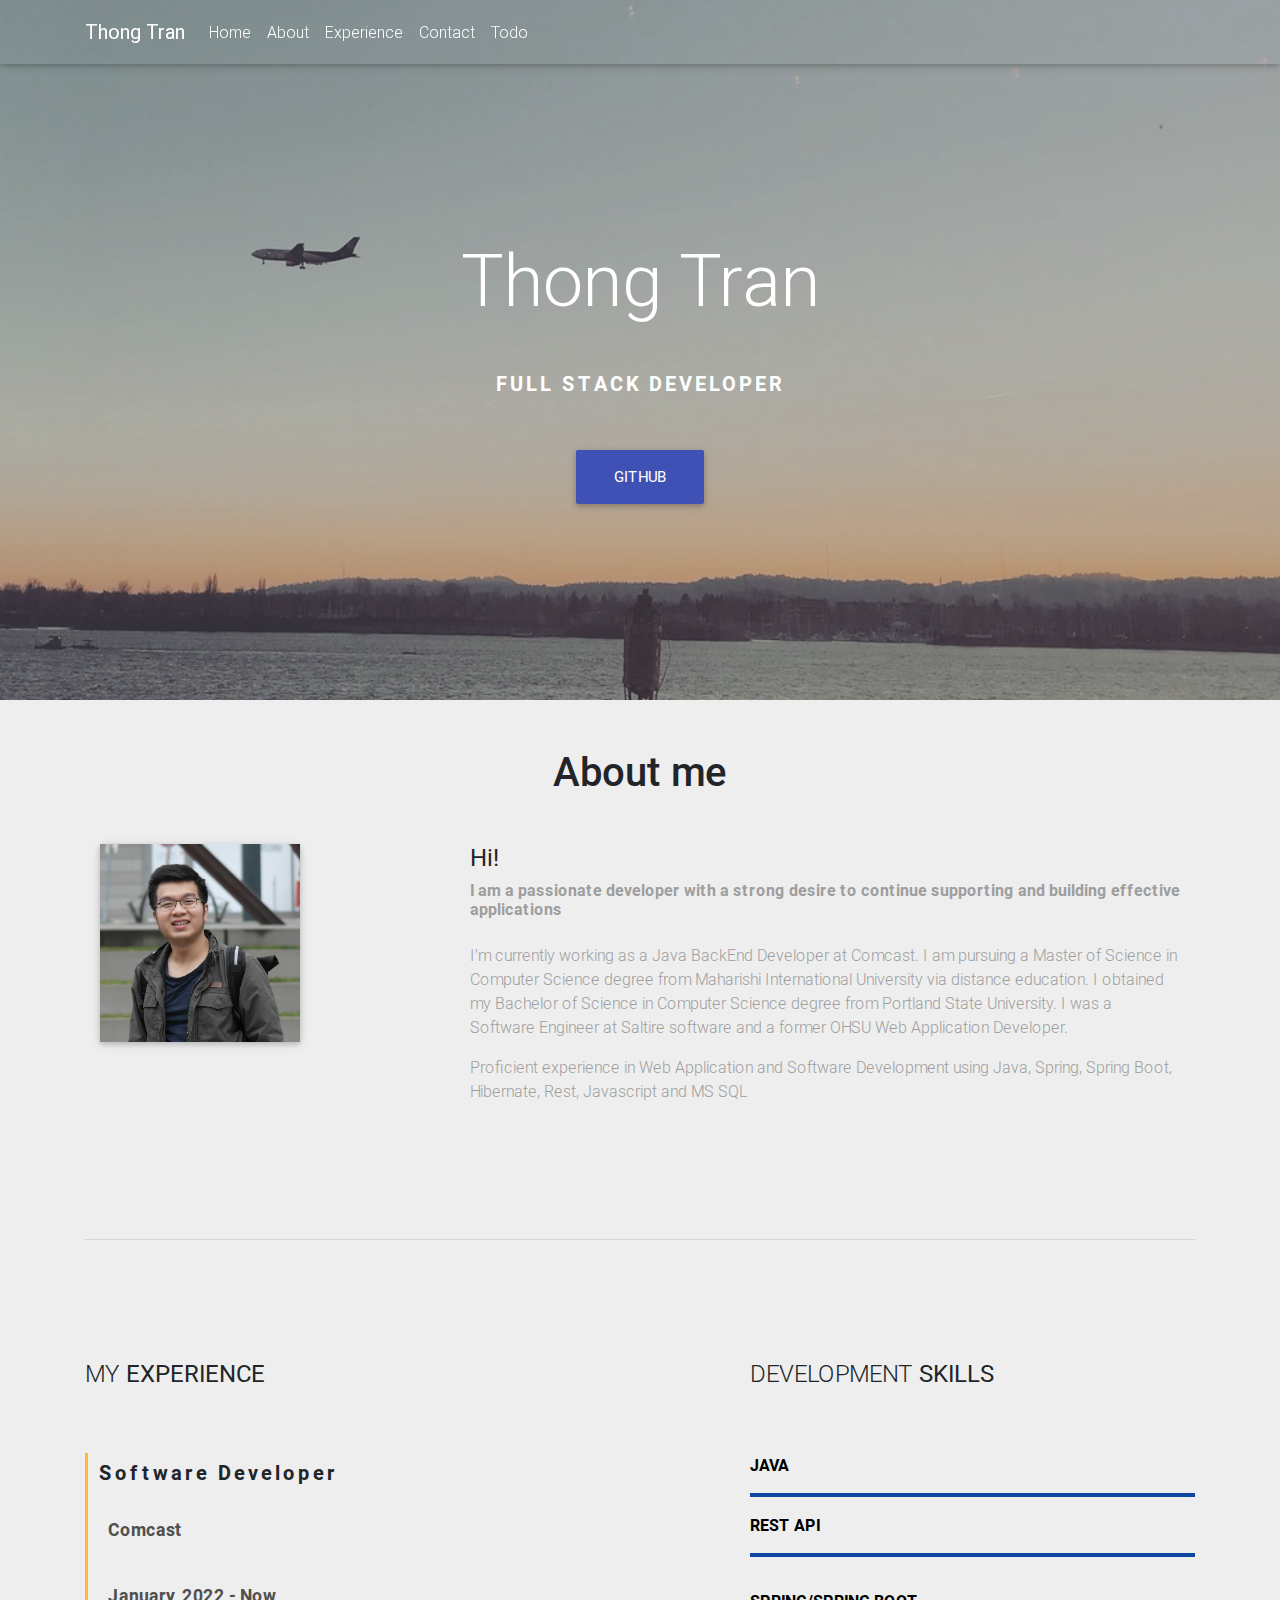
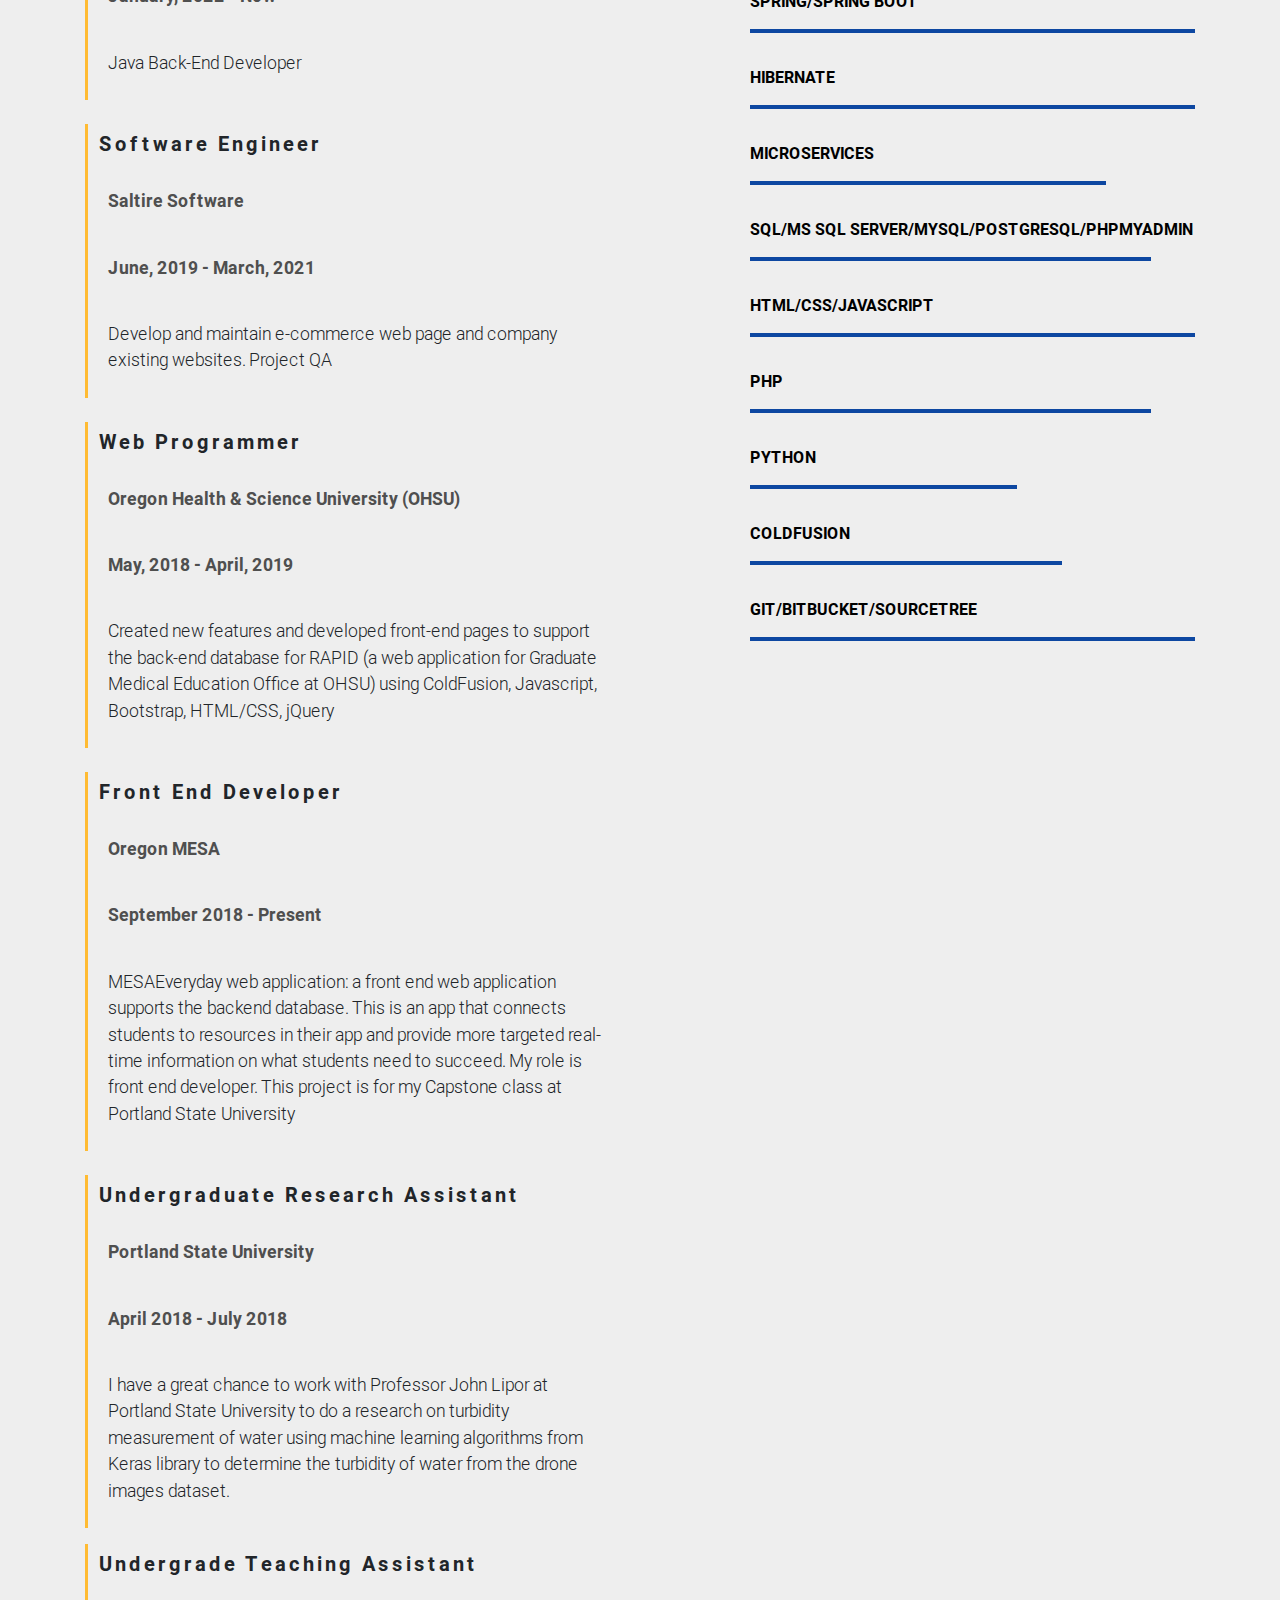
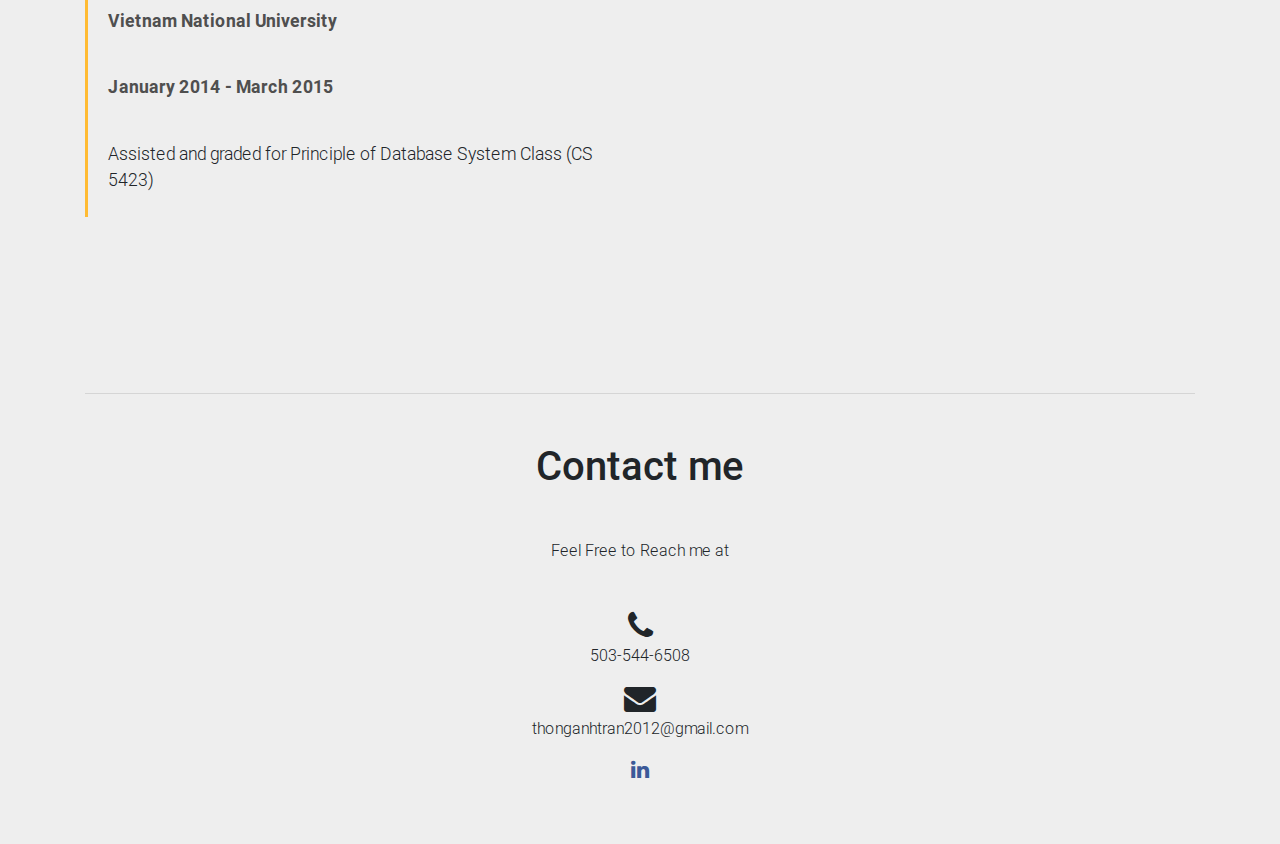
<file: index.html>
<!DOCTYPE html>
<html lang="en">

<head>
    <meta charset="utf-8">
    <meta name="viewport" content="width=device-width, initial-scale=1, shrink-to-fit=no">
    <meta http-equiv="x-ua-compatible" content="ie=edge">
    <title>Thong Tran Website</title>
    <!-- Font Awesome -->
    <link rel="stylesheet" href="font-awesome-4.7.0/css/font-awesome.min.css">
    <!-- Bootstrap core CSS -->
    <link href="css/bootstrap.min.css" rel="stylesheet">
    <!-- Material Design Bootstrap -->
    <link href="css/mdb.min.css" rel="stylesheet">
    <!-- custom styles -->
    <link href="css/style.css" rel="stylesheet">
</head>

<body>

    <!--Main Navigation-->
    <header>

        <!--Navbar-->
        <nav class="navbar navbar-expand-lg navbar-dark fixed-top scrolling-navbar">
            <div class="container smooth-scroll">
                <a class="navbar-brand" href="#"><strong>Thong Tran</strong></a>
                <button class="navbar-toggler" type="button" data-toggle="collapse" data-target="#navbarSupportedContent-7" aria-controls="navbarSupportedContent-7" aria-expanded="false" aria-label="Toggle navigation">
                    <span class="navbar-toggler-icon"></span>
                </button>
                <div class="collapse navbar-collapse" id="navbarSupportedContent-7">
                    <ul class="navbar-nav mr-auto">
                        <li class="nav-item">
                            <a class="nav-link" href="#home">Home</a>
                        </li>
                        <li class="nav-item">
                            <a class="nav-link" href="#team" data-offset="60">About</a>
                        </li>
                        <li class="nav-item">
                            <a class="nav-link" href="#experience" data-offset="60">Experience</a>
                        </li>
                        <li class="nav-item">
                            <a class="nav-link" href="#contact" data-offset="60">Contact</a>
                        </li>
                        <li class="nav-item">
                            <a class="nav-link" href="todo/index.html" data-offset="60">Todo</a>
                        </li>
                    </ul>
                </div>
            </div>
        </nav>
        <!--/.Navbar-->

        <!-- Intro -->
        <div id="home" class="view jarallax">
            <div class="mask rgba-stylish-light">
              <div class="container h-100 d-flex justify-content-center align-items-center">
                  <div class="row pt-5 mt-3">
                      <div class="col-md-12 mb-3">
                          <div class="intro-info-content text-center">
                              <h1 class="display-3 white-text mb-5 wow fadeInDown" data-wow-delay="0.3s">Thong Tran</h1>
                              <h5 class="text-uppercase white-text mb-5 font-weight-bold wow fadeInDown" data-wow-delay="0.3s">Full Stack Developer</h5>
        
                              <a href="https://github.com/tranthon" class="btn btn-indigo btn-lg wow fadeInDown" data-wow-delay="0.3s">Github</a>
                          </div>
                      </div>
                  </div>
              </div>
            </div>
          </div>
        <!--/.Intro -->
    </header>
    <!--Main Navigation-->

    <!-- Main Layout -->
    <main>

        <div class="container">

            <!-- Section -->
            <section id="team" class="section team-section pb-4 wow fadeIn" data-wow-delay="0.3s">

                <!-- Section heading -->
                <h2 class="text-center my-5 h1">About me</h2>
                <!-- Section description -->
                <p class="text-center mb-5 w-responsive mx-auto"></p>

                <!-- Grid row -->
                <div class="row mb-lg-4 text-center text-md-left">

                    <!-- Grid column -->
                    <div class="col-lg-12 col-md-12 mb-4">

                        <div class="col-md-3 float-left">
                            <div class="avatar mx-auto">
                                <img src="img/SAM_2305-edited.jpg" class="z-depth-1" alt="First sample avatar image">
                            </div>
                        </div>

                        <div class="col-md-8 float-right">
                            <h4><strong>Hi!</strong></h4>
                            <h6 class="font-weight-bold grey-text mb-4">I am a passionate developer with a strong desire to continue supporting and building effective applications</h6>
                            <p class="grey-text">I'm currently working as a Java BackEnd Developer at Comcast. I am pursuing a Master of Science in Computer Science degree from Maharishi International University via distance education. I obtained my Bachelor of Science in Computer Science degree from Portland State University. I was a Software Engineer at Saltire software and a former OHSU Web Application Developer. </p>
                            <p class="grey-text">Proficient experience in Web Application and Software Development using Java, Spring, Spring Boot, Hibernate, Rest, Javascript and MS SQL </p>
                        </div>

                    </div>
                    <!-- Grid column -->

                </div>
                <!-- Grid row -->

            </section>
            <!-- Section -->

            <hr class="my-5">

            <!-- Section -->
            <section id="experience" class="section pb-5 wow fadeIn" data-wow-delay="0.3s">

                <!-- First row -->
                    <div class="row py-5">

                        <!--First column-->
                        <div class="col-lg-6 col-md-12 mb-3 wow fadeIn" data-wow-delay="0.4s">

                        <!--Section heading-->
                        <div class="d-flex justify-content-start">
                            <h4 class="text-center text-uppercase mb-5 pb-3 mt-4 wow fadeIn" data-wow-delay="0.2s">My <strong>Experience</strong></h4>
                        </div>

                                <!--Description-->
                                <blockquote class="blockquote bq-warning mb-4">
                                    <div class="row">
                                        <h5 class="job-title font-weight-bold mb-3">Software Developer</h5>
                                    </div>
                                    <p class="font-weight-bold ml-1 dark-grey-text mb-2">Comcast</p>
                                    <p class="font-weight-bold ml-1 dark-grey-text mb-2">January, 2022 - Now</p>
                                    <p class="mb-0 ml-1 light-grey-text">Java Back-End Developer</p>
                                </blockquote>
                                <blockquote class="blockquote bq-warning mb-4">
                                    <div class="row">
                                        <h5 class="job-title font-weight-bold mb-3">Software Engineer</h5>
                                    </div>
                                    <p class="font-weight-bold ml-1 dark-grey-text mb-2">Saltire Software</p>
                                    <p class="font-weight-bold ml-1 dark-grey-text mb-2">June, 2019 - March, 2021</p>
                                    <p class="mb-0 ml-1 light-grey-text">Develop and maintain e-commerce web page and company existing websites. Project QA</p>
                                </blockquote>
                                <blockquote class="blockquote bq-warning mb-4">
                                    <div class="row"> 
                                        <h5 class="job-title font-weight-bold mb-3">Web Programmer</h5>
                                    </div>
                                    <p class="font-weight-bold ml-1 dark-grey-text mb-2">Oregon Health & Science University (OHSU)</p>
                                    <p class="font-weight-bold ml-1 dark-grey-text mb-2">May, 2018 - April, 2019</p>
                                    <p class="mb-0 ml-1 light-grey-text">Created new features and developed front-end pages to support the back-end database for RAPID (a web application for Graduate Medical Education Office at OHSU) using ColdFusion, Javascript, Bootstrap, HTML/CSS, jQuery </p>
                                </blockquote>

                                <blockquote class="blockquote bq-warning mt-1 mb-4">
                                    <div class="row">
                                        <h5 class="job-title font-weight-bold mb-3">Front End Developer</h5> </div>
                                    <p class="font-weight-bold ml-1 dark-grey-text mb-2">Oregon MESA</p>    
                                    <p class="font-weight-bold ml-1 dark-grey-text mb-2">September 2018 - Present</p>
                                    <p class="mb-0 ml-1 light-grey-text">MESAEveryday web application: a front end web application supports the backend database. This is an app that connects students to resources in their app and provide more targeted real-time information on what students need to succeed. My role is front end developer. This project is for my Capstone class at Portland State University</p>
                                </blockquote>

                                <blockquote class="blockquote bq-warning">
                                    <div class="row">
                                        <h5 class="job-title font-weight-bold mb-3">Undergraduate Research Assistant</h5> </div>
                                    <p class="font-weight-bold ml-1 dark-grey-text mb-2">Portland State University</p>
                                    <p class="font-weight-bold ml-1 dark-grey-text mb-2"><strong>April 2018 - July 2018</strong></p>
                                    <p class="mb-0 ml-1 light-grey-text">I have a great chance to work with Professor John Lipor at Portland State University to do a research on turbidity measurement of water using machine learning algorithms from Keras library to determine the turbidity of water from the drone images dataset.</p>
                                </blockquote>
                                <blockquote class="blockquote bq-warning">
                                    <div class="row">
                                        <h5 class="job-title font-weight-bold mb-3">Undergrade Teaching Assistant</h5> </div>
                                    <p class="font-weight-bold ml-1 dark-grey-text mb-2">Vietnam National University</p>
                                    <p class="font-weight-bold ml-1 dark-grey-text mb-2"><strong>January 2014 - March 2015</strong></p>
                                    <p class="mb-0 ml-1 light-grey-text">Assisted and graded for Principle of Database System Class (CS 5423)</p>
                                </blockquote>

                        </div>
                        <!--/First column-->

                        <!--Second column-->
                        <div class="col-lg-5 offset-lg-1 col-md-12 mb-4 wow fadeIn" data-wow-delay="0.4s">

                        <!--Second heading-->
                        <div class="d-flex justify-content-start">
                            <h4 class="text-center text-uppercase mb-5 pb-3 mt-4 wow fadeIn" data-wow-delay="0.2s">Development <strong>Skills</strong></h4>
                        </div>

                            <!--Description-->
                            <p class="black-text text-uppercase font-weight-bold" align="justify">Java</p>
                                <div class="md-progress">
                                    <div class="progress-bar" role="progressbar" style="width: 100%" aria-valuenow="25" aria-valuemin="0" aria-valuemax="100"></div>
                                </div>

                            <p class="black-text text-uppercase font-weight-bold" align="justify">REST API</p>
                                <div class="md-progress">
                                    <div class="progress-bar" role="progressbar" style="width: 100%" aria-valuenow="25" aria-valuemin="0" aria-valuemax="100"></div>
                                </div>

                            <p class="black-text text-uppercase font-weight-bold pt-3" align="justify">Spring/Spring Boot</p>
                                <div class="md-progress">
                                    <div class="progress-bar" role="progressbar" style="width: 100%" aria-valuenow="25" aria-valuemin="0" aria-valuemax="100"></div>
                                </div>

                            <p class="black-text text-uppercase font-weight-bold pt-3" align="justify">Hibernate</p>
                                <div class="md-progress">
                                    <div class="progress-bar" role="progressbar" style="width: 100%" aria-valuenow="25" aria-valuemin="0" aria-valuemax="100"></div>
                                </div>

                            <p class="black-text text-uppercase font-weight-bold pt-3" align="justify">Microservices</p>
                                <div class="md-progress">
                                    <div class="progress-bar" role="progressbar" style="width: 80%" aria-valuenow="25" aria-valuemin="0" aria-valuemax="100"></div>
                                </div>

                            <p class="black-text text-uppercase font-weight-bold pt-3" align="justify">SQL/MS SQL Server/MySQL/PostgreSQL/phpMyAdmin</p>
                                <div class="md-progress">
                                    <div class="progress-bar" role="progressbar" style="width: 90%" aria-valuenow="25" aria-valuemin="0" aria-valuemax="100"></div>
                                </div>

                            <p class="black-text text-uppercase font-weight-bold pt-3" align="justify">HTML/CSS/Javascript</p>
                                <div class="md-progress">
                                    <div class="progress-bar" role="progressbar" style="width: 100%" aria-valuenow="25" aria-valuemin="0" aria-valuemax="100"></div>
                                </div>

                            <p class="black-text text-uppercase font-weight-bold pt-3" align="justify">PHP</p>
                                <div class="md-progress">
                                    <div class="progress-bar" role="progressbar" style="width: 90%" aria-valuenow="25" aria-valuemin="0" aria-valuemax="100"></div>
                                </div>


                            <p class="black-text text-uppercase font-weight-bold pt-3" align="justify">Python</p>
                                <div class="md-progress">
                                    <div class="progress-bar" role="progressbar" style="width: 60%" aria-valuenow="25" aria-valuemin="0" aria-valuemax="100"></div>
                                </div>

                            <p class="black-text text-uppercase font-weight-bold pt-3" align="justify">ColdFusion</p>
                                <div class="md-progress">
                                    <div class="progress-bar" role="progressbar" style="width: 70%" aria-valuenow="25" aria-valuemin="0" aria-valuemax="100"></div>
                                </div>

                            <p class="black-text text-uppercase font-weight-bold pt-3" align="justify">Git/Bitbucket/Sourcetree</p>
                                <div class="md-progress">
                                    <div class="progress-bar" role="progressbar" style="width: 100%" aria-valuenow="25" aria-valuemin="0" aria-valuemax="100"></div>
                                </div>

                   

                        </div>
                        <!--/Second column-->

                    </div>
                    <!--/First row-->

            </section>
            <!-- Section -->

            <hr class="my-5">

            <!-- Section -->
            <section id="contact" class="section pb-5 wow fadeIn" data-wow-delay="0.3s">

                <!-- Section heading -->
                <h2 class="text-center my-5 h1">Contact me</h2>
                <!-- Section description -->
                <p class="text-center mb-5 w-responsive mx-auto">Feel Free to Reach me at</p>

                <div class="row">

                    <!-- Grid column -->
                    <div class="col-md-12 col-xl-12">
                        <ul class="contact-icons list-unstyled text-center">
                            <li><i class="fa fa-phone fa-2x"></i>
                                <p><a>503-544-6508</a></p>
                            </li>

                            <li><i class="fa fa-envelope fa-2x"></i>
                                <p><a>thonganhtran2012@gmail.com</a></p>
                            </li>
                            <li>
                                <p><a href="https://www.linkedin.com/in/tranthon" class="p-2 m-2 fa-lg fb-ic"><i class="fa fa-linkedin"> </i></a></p>
                            </li>
                        </ul>
                    </div>
                    <!-- Grid column -->

                </div>

            </section>
            <!-- Section -->

        </div>

    </main>
    <!-- Main Layout -->

    <!-- SCRIPTS -->
    <!-- JQuery -->
    <script type="text/javascript" src="js/jquery-3.3.1.min.js"></script>
    <!-- Bootstrap tooltips -->
    <script type="text/javascript" src="js/popper.min.js"></script>
    <!-- Bootstrap core JavaScript -->
    <script type="text/javascript" src="js/bootstrap.min.js"></script>
    <!-- MDB core JavaScript -->
    <script type="text/javascript" src="js/mdb.min.js"></script>

    <script>
        new WOW().init();

        // MDB Lightbox Init
        $(function () {
            $("#mdb-lightbox-ui").load("mdb-addons/mdb-lightbox-ui.html");
        });

    </script>

    <div class="hiddendiv common"></div>
</body>

</html>
</file>
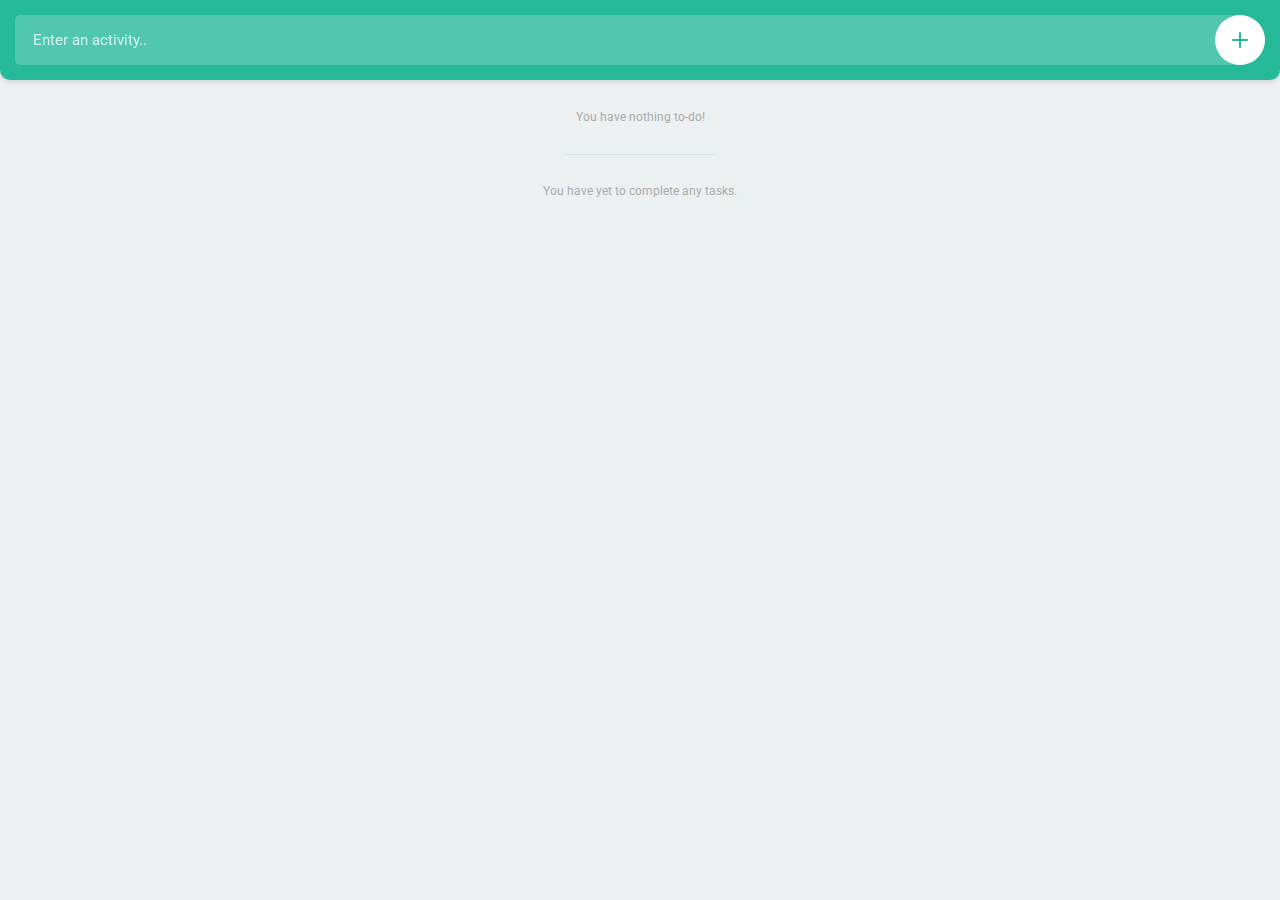
<file: todo/index.html>
<!DOCTYPE html>
<html>
	<head>
        <!-- Content Type Meta tag -->
        <meta http-equiv="Content-Type" content="text/html; charset=UTF-8">
        
        <!--Responsive Viewport Meta tag-->
        <meta name="viewport" content="width=device-width, initial-scale=1, user-scalable=no">
        
        
		<title>Todo list app</title>
        
		<!-- Roboto font embed -->
		<link href="https://fonts.googleapis.com/css?family=Roboto:400,500,700" rel="stylesheet">

		<!-- Stylesheets -->
		<link rel="stylesheet" type="text/css" href="resources/css/reset.min.css">
		<link rel="stylesheet" type="text/css" href="resources/css/style.css">
	</head>
	<body>
        <button onclick="topFunction()" id="myBtn" title="Go to top">Jump</button>
		<header>
			<input type="text" placeholder="Enter an activity.." id="item">
			<button id="add">
				<svg version="1.1" xmlns="http://www.w3.org/2000/svg" xmlns:xlink="http://www.w3.org/1999/xlink" x="0px" y="0px"viewBox="0 0 16 16" style="enable-background:new 0 0 16 16;" xml:space="preserve"><g><path class="fill" d="M16,8c0,0.5-0.5,1-1,1H9v6c0,0.5-0.5,1-1,1s-1-0.5-1-1V9H1C0.5,9,0,8.5,0,8s0.5-1,1-1h6V1c0-0.5,0.5-1,1-1s1,0.5,1,1v6h6C15.5,7,16,7.5,16,8z"/></g></svg>
			</button>
		</header>
        
		<div class="container">      
			<!-- Uncompleted tasks -->
			<ul class="todo" id="todo"></ul>
            
			<!-- Completed tasks -->
			<ul class="todo" id="completed"></ul>
		</div>

		<!-- JavaScripts -->
		<script src="resources/js/main.js"></script>
	</body>
</html>
</file>
<file: css/style.css>
html,
body,
header,
.jarallax {
  height: 700px;
}

.job-title {
    margin-left: 10px;
}

@media (max-width: 740px) {
  html,
  body,
  header,
  .jarallax {
    height: 100vh;
  }
  .col-md-8 {
    margin-top: 20px;
  }
}

@media (min-width: 800px) and (max-width: 850px) {
  html,
  body,
  header,
  .jarallax {
    height: 100vh;
  }
}

@media (min-width: 560px) and (max-width: 650px) {
  header .jarallax h1 {
    margin-bottom: 1.5rem !important;
  }
  header .jarallax h5 {
    margin-bottom: 1.5rem !important;
  }
}

.top-nav-collapse {
    background-color: #3f51b5!important;
}
.navbar:not(.top-nav-collapse) {
    background: transparent!important;
}
@media (max-width: 768px) {
    .navbar:not(.top-nav-collapse) {
        background: #3f51b5!important;
    }
}
@media (min-width: 800px) and (max-width: 850px) {
    .navbar:not(.top-nav-collapse) {
        background: #3f51b5!important;
    }
}
h5 {
    letter-spacing: 3px;
}

#home {
  background-image: url(../img/cover.jpg); 
  background-repeat: no-repeat; 
  background-size: cover; 
  background-position: center center;
}
</file>
<file: todo/resources/css/style.css>
@charset "UTF-8";

body {
  background: #edf0f1;
  padding: 80px 0 0 0;
}

body, input, button {
  font-family: 'Roboto', sans-serif;
}

.noFill {
  fill: none;
}

header {
  width: 100%;
  height: 80px;

  position: fixed;
  padding: 15px;
  top: 0;
  left: 0;
  z-index: 5;

  background: #25b99a;
  box-shadow: 0px 2px 4px rgba(44, 62, 80, 0.15);
  border-bottom-right-radius: 10px;
  border-bottom-left-radius: 10px;
}

header input {
  width: 100%;
  height: 50px;
  float: left;
  color: #fff;
  font-size: 15px;
  font-weight: 400;
  text-indent: 18px;
  padding: 0 60px 0 0;
  background: rgba(255, 255, 255, 0.2);
  border-radius: 5px 25px 25px 5px;
  border: 0px;
  box-shadow: none;
  outline: none;

  -webkit-appearance: none;
  -moz-appearance: none;
}

header input::-webkit-input-placeholder {
  color: rgba(255, 255, 255, 0.75);
}

header input:-moz-input-placeholder {
  color: rgba(255, 255, 255, 0.75);
}

header input::-moz-input-placeholder {
  color: rgba(255, 255, 255, 0.75);
}

header input:-ms-input-placeholder {
  color: rgba(255, 255, 255, 0.75);
}

header button {
  width: 50px;
  height: 50px;

  position:absolute;
  top:15px;
  right:15px;
  z-index:2;

  border-radius: 25px;
  background: #fff;
  border: 0px;
  box-shadow: none;
  outline: none;
  cursor: pointer;

  -webkit-appearance: none;
  -moz-appearance: none;
}

header button svg {
  width: 16px;
  height: 16px;

  position: absolute;
  top: 50%;
  left: 50%;

  margin: -8px 0 0 -8px;
}

header button svg .fill {
  fill: #25b99a;
}

.container {
  width: 100%;
  float: left;
  padding: 15px;
}

ul.todo {
  width: 100%;
  float: left;
}

ul.todo li {
  width: 100%;
  min-height: 50px;
  float: left;
  font-size: 14px;
  font-weight: 500;
  color: #444;
  line-height: 22px;

  background: #fff;
  border-radius: 5px;
  position: relative;
  box-shadow: 0px 1px 2px rgba(44, 62, 80, 0.10);
  margin: 0 0 10px 0;
  padding: 14px 100px 14px 14px;
  word-break: break-word;
}

ul.todo li:last-of-type {
  margin: 0;
}

ul.todo li .buttons {
  width: 100px;
  height: 50px;

  position: absolute;
  top: 0;
  right: 0;
}

ul.todo li .buttons button {
  width: 50px;
  height: 50px;
  float: left;
  background: none;
  position: relative;
  border: 0px;
  box-shadow: none;
  outline: none;
  cursor: pointer;

  -webkit-appearance: none;
  -moz-appearance: none;
}

ul.todo li .buttons button:last-of-type:before {
  content: '';
  width: 1px;
  height: 30px;
  background: #edf0f1;

  position: absolute;
  top: 10px;
  left: 0;
}

ul.todo li .buttons button svg {
  width: 22px;
  height: 22px;

  position: absolute;
  top: 50%;
  left: 50%;

  margin: -11px 0 0 -11px;
}

ul.todo li .buttons button.complete svg {
  border-radius: 11px;
  border: 1.5px solid #25b99a;

  transition: background 0.2s ease;
}

ul.todo#completed li .buttons button.complete svg {
  background: #25b99a;
  border: 0px;
}

ul.todo:not(#completed) li .buttons button.complete:hover svg {
  background: rgba(37, 185, 154, 0.75);
}

ul.todo:not(#completed) li .buttons button.complete:hover svg .fill {
  fill: #fff;
}

ul.todo#completed li .buttons button.complete svg .fill {
  fill: #fff;
}

ul.todo li .buttons button svg .fill {
  transition: fill 0.2s ease;
}

ul.todo li .buttons button.remove svg .fill {
  fill: #c0cecb;
}

ul.todo li .buttons button.remove:hover svg .fill {
  fill: #e85656;
}

ul.todo li .buttons button.complete svg .fill {
  fill: #25b99a;
}

ul.todo#completed {
  position: relative;
  padding: 60px 0 0 0;
}

ul.todo#completed:before {
  content: '';
  width: 150px;
  height: 1px;
  background: #d8e5e0;

  position: absolute;
  top: 30px;
  left: 50%;

  margin: 0 0 0 -75px;
}

ul.todo#todo:empty:after {
  content: 'You have nothing to-do!';
  margin: 15px 0 0 0;
}

ul.todo#completed:empty:after {
  content: 'You have yet to complete any tasks.';
}

ul.todo#todo:after,
ul.todo#completed:after {
  width: 100%;
  display: block;
  text-align: center;
  font-size: 12px;
  color: #aaa;
}

/*Design Top button*/
#myBtn {
  display: none;
  position: fixed;
  bottom: 20px;
  right: 30px;
  z-index: 99;
  font-size: 18px;
  border: none;
  outline: none;
  background-color: skyblue;
  color: white;
  cursor: pointer;
  padding: 15px;
  border-radius: 4px;
}

#myBtn:hover {
  background-color: #555;
}
</file>
